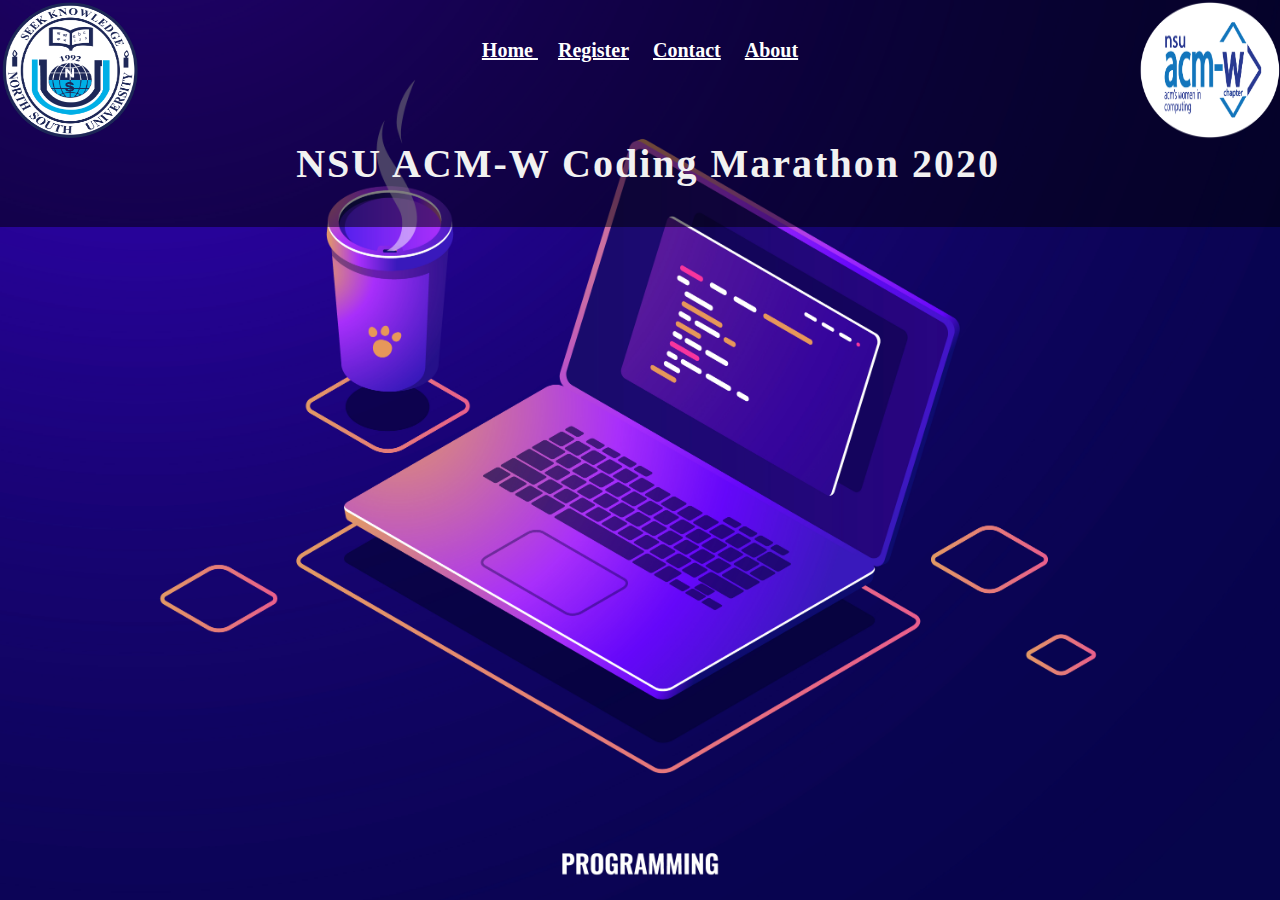
<file: INDEX.html>
<!DOCTYPE html>
<html>
<head>
	<title>background</title>
	<link rel="stylesheet" type="text/css" href="css/style.css">
	<style>
body {
  background-image: url('img/coding.jpg');
  background-repeat: no-repeat;
  background-attachment: fixed;  
  background-size: cover;
  height: 100vh;
}
</style>
</head>
<body>

<div class="menu_bar">

		
	<ul>
	<img src="img/nsu.jpg"style="float:left;width:140px;height:140px;">
		 <img src="img/pic.jpg"style="float:right;width:140px;height:140px;">

	<li><a href=""> Home </a></li>
	<li><a href="INDEX.html"> Register</a></li>
	<li><a href="new1.html"> Contact</a></li>
	<li><a href="index (2).html"> About </a></li>
</ul>
</div>

		 
	
 <div class="title_name">
<h1> NSU ACM-W Coding Marathon 2020 </h1>
</div>
</body>
</html>
</file>
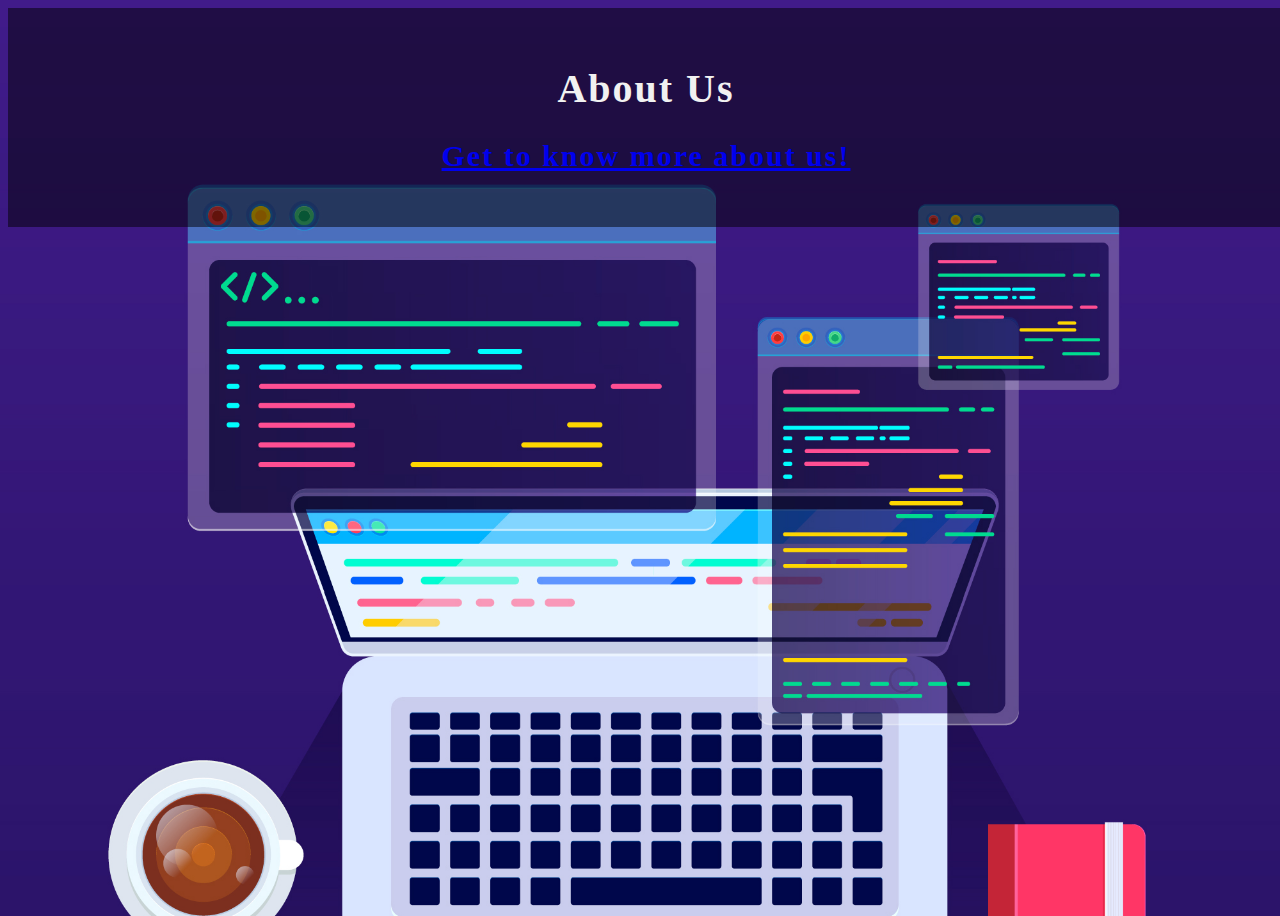
<file: index (2).html>
<!DOCTYPE html>
<html>
<head>
	<title>background</title>
	<link rel="stylesheet" type="text/css" href="css/about.css">
	<style>
body {
  background-image: url('img/image.jpg');
  background-repeat: no-repeat;
  background-attachment: fixed;  
  background-size: cover;
  height: 100vh;
}
</style>
</head>
<body>
	<div class="edit_about">
<h1> About Us </h1>
<h2> <a href="https://www.linkedin.com/company/nsu-acm-w-student-chapter" target="_blank"> Get to know more about us! </a> </h2>
</div>

<body>

</body>
</html>
</file>
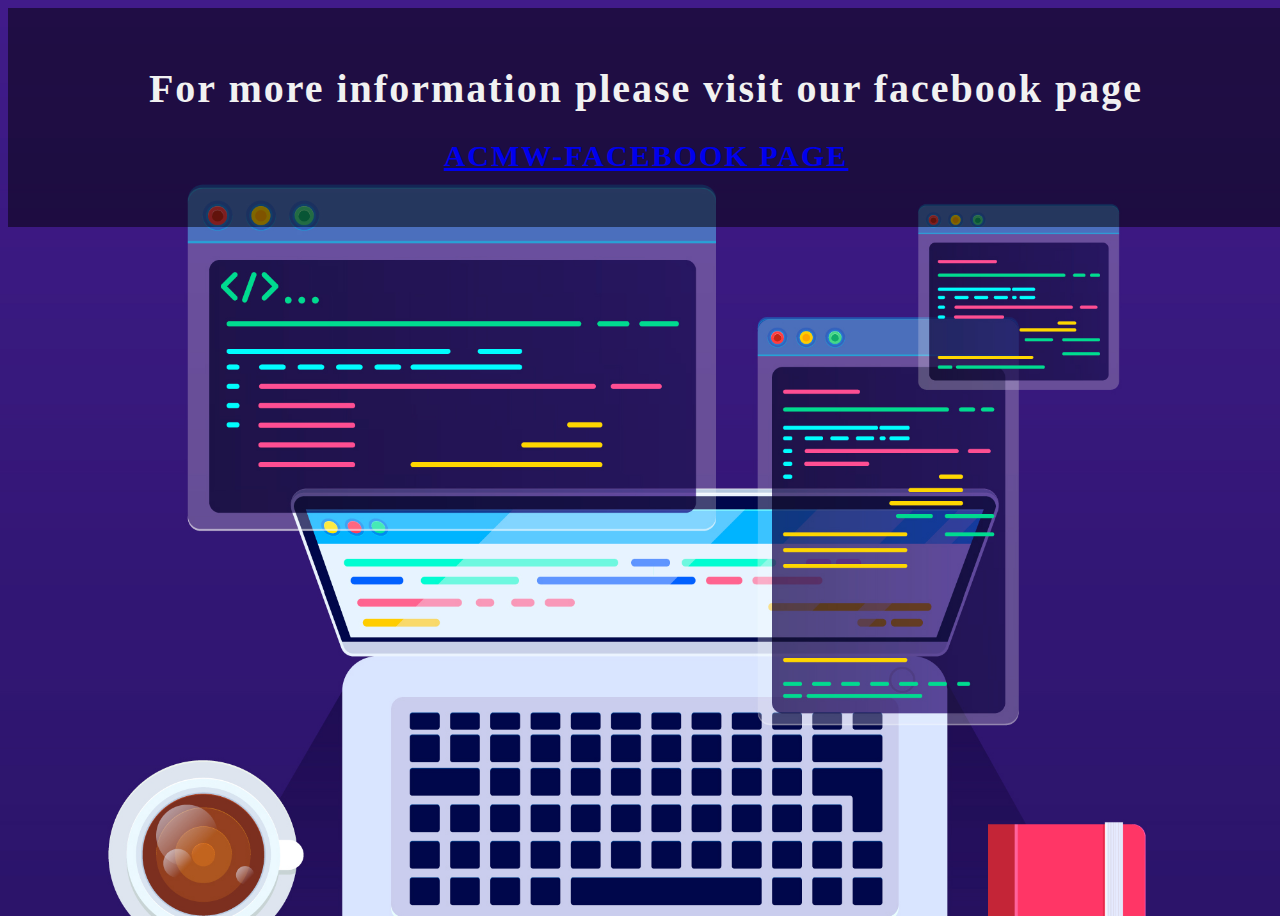
<file: new1.html>
<!DOCTYPE html>
<html>
<head>
	<title>background</title>
	<link rel="stylesheet" type="text/css" href="css/style1.css">
	<style>
body {
  background-image: url('img/image.jpg');
  background-repeat: no-repeat;
  background-attachment: fixed;  
  background-size: cover;
  height: 100vh;
}
</style>
</head>
<body>
	<div class="edit_contact">
<h1> For more information please visit our facebook page </h1>
<h2> <a href="https://www.facebook.com/search/top/?q=nsu%20acm-w%20student%20chapter" target="_blank"> ACMW-FACEBOOK PAGE </a> </h2>
</div>

<body>

</body>
</html>
</file>
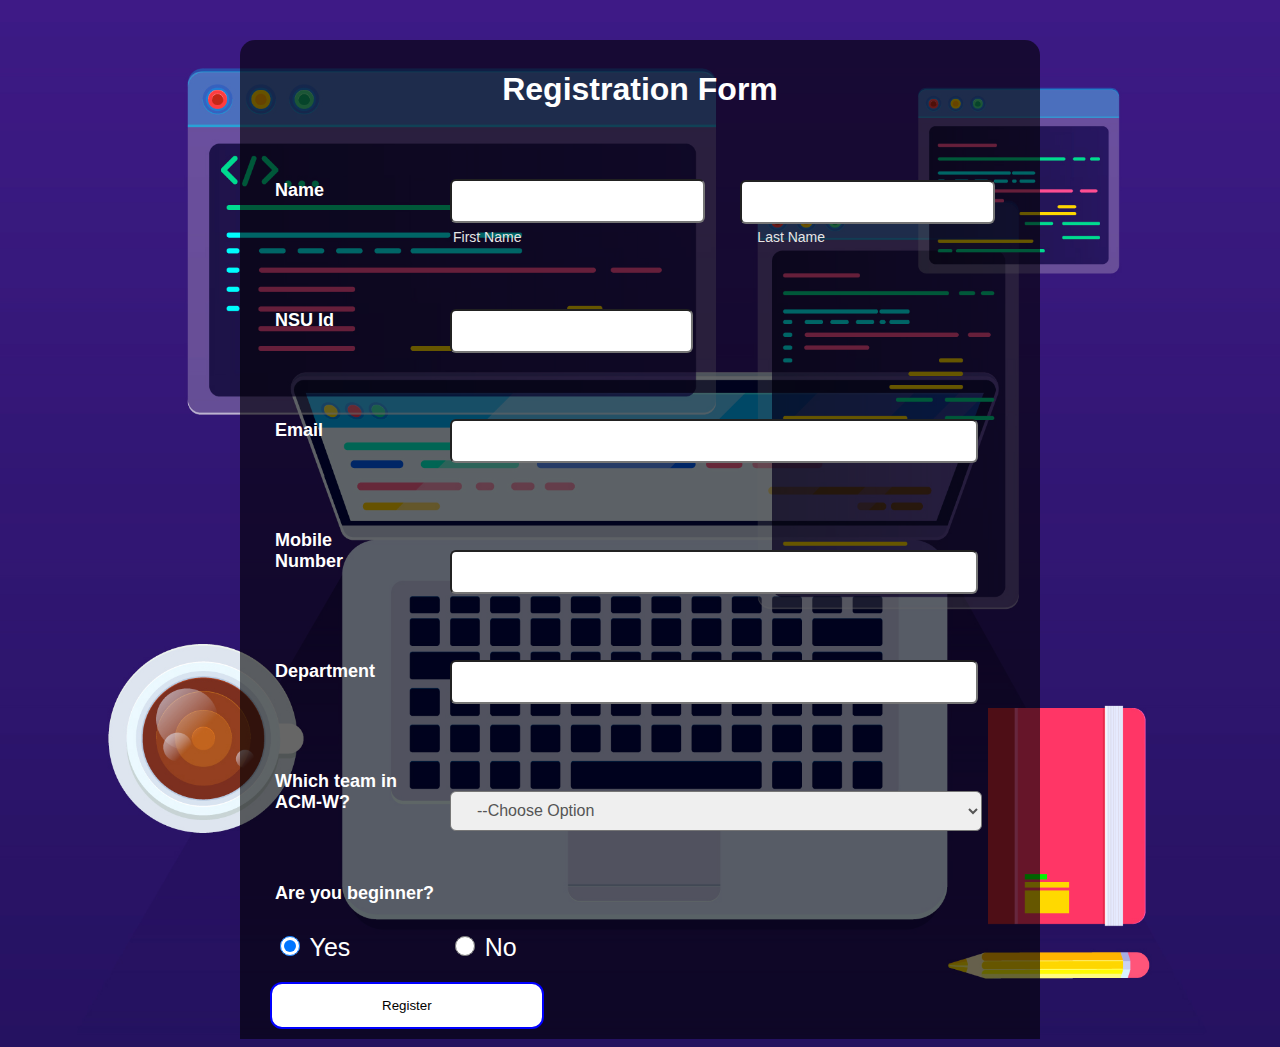
<file: unknown.html>
<!DOCTYPE html>
<html>
    
    <head>
    
    <title>Registration Form</title>
	<style type="text/css">
body {
  background-image: url('img/image.jpg');
  background-position: center;
  background-size: cover;
    font-family: sans-serif;
    margin-top: 40px;
}
        .regform{
            width: 800px;
            background-color: rgb(0,0,0,0.6);
            margin: auto;
            color: white;
            padding: 10px 0px 10px 0px;
            text-align: center;
            border-radius: 15px 15px 0px 0px;
        }
        
        .main{
            background-color: rgb(0,0,0,0.6);
            width: 800px;
            margin: auto;
        }
        
        form{
            padding: 10px;
        }
        
        #name{
            width: 100%;
            height: 100px;
        }
        
        .name
        {
            margin-left:25px;
            margin-top: 30px;
            width: 125px;
            color: white;
            font-size: 18px;
            font-weight: 700;
        }
        
        .firstname
        {
            position: relative;
            left: 200px;
            top: -37px;
            line-height: 40px;
            border-radius: 6px;
            padding: 0 22px;
            font-size: 16px;
        }
        
        .lastname
        {
            position: relative;
            left: 417px;
            top: -80px;
            line-height: 40px;
            border-radius: 6px;
            padding: 0 22px;
            font-size: 16px;
            color: #555;
        }
        
        .firstlabel{
            position: relative;
            color: #E5E5E5;
            text-transform: capitalize;
            font-size: 14px;
            left: 203px;
            top: -45px;
        }
        
        .lastlabel{
            position: relative;
            color: #E5E5E5;
            text-transform: capitalize;
            font-size: 14px;
            left: 175px;
            top: -45px;
        }
        
        .NSUID{
            position: relative;
            left:200px;
            top: -37px;
            line-height: 40px;
            width: 195px;
            border-radius: 6px;
            padding: 0 22px;
            font-size: 16px;
            color: #555;
        }
        
        .email{
            position: relative;
            left:200px;
            top: -37px;
            line-height: 40px;
            width: 480px;
            border-radius: 6px;
            padding: 0 22px;
            font-size: 16px;
            color: #555;
        }
        
        .number{
            position: relative;
            left:200px;
            top: -37px;
            line-height: 40px;
            width: 480px;
            border-radius: 6px;
            padding: 0 22px;
            font-size: 16px;
            color: #555; 
        }
        
        .department{
            position: relative;
            left:200px;
            top: -37px;
            line-height: 40px;
            width: 480px;
            border-radius: 6px;
            padding: 0 22px;
            font-size: 16px;
            color: #555; 
        }
        
        .option{
            position: relative;
            left:200px;
            top: -37px;
            line-height: 40px;
            width: 532px;
            height: 40px;
            border-radius: 6px;
            padding: 0 22px;
            font-size: 16px;
            color: #555;
            outline: none;
            overflow: hidden;
        }
        
        .option option{
            font-size: 20px;
        }
        
        #student{
            margin-left: 25px;
            color: white;
            font-size: 18px;
        }
        
        .radio{
            display: inline-block;
            padding-right: 70px;
            font-size: 25px;
            margin-left: 25px;
            margin-top: 15px;
            color: white;
            
        }
        
        .radio input{
            width: 20px;
            height: 20px;
            border-radius: 50%;
            cursor: pointer;
            outline: none;
        }
        
        button{
            background-color: white;
            display: block;
            margin: 20px 0px 0px 20px;
            text-align: center;
            border-radius: 12px;
            border: 2px solid blue;
            padding: 14px 110px;
            outline: none;
            color: black;
            cursor: pointer;
            transition: 0.25px;
        }
        
        button:hover{
            background-color: mediumpurple;
        }
</style>
</head>
<body>
    
    </head>

<body>
 <div class ="regform"><h1>Registration Form</h1></div> 
    <div class="main">
        <form>
        <div id="name">
            <h2 class="name">Name</h2>
            <input class="firstname" type="rext" name="first_name"><br>
            <label class="firstlabel">First Name</label>
            <input class="lastname" type="text" name="last_name">
            <label class="lastlabel">Last Name</label>
            </div>
            
            <h2 class="name">NSU Id</h2>
            <input class="NSUID" type="text" name="NSUID">
        
            <h2 class="name">Email</h2>
            <input class="email" type="text" name="email">
            
            <h2 class="name">Mobile Number</h2>
            <input class="number" type="text" name="phone">
            
            <h2 class="name">Department</h2>
            <input class="department" type="text" name="department">
        
            <h2 class="name"> Which team in ACM-W?</h2>
            <select class="option" name="subject">
            <option disabled="disabled" selected="selected">--Choose Option</option>
            <option>Corporate</option>
            <option>Logistics and Operation</option>
            <option>Publications</option>
            <option>Media and Promotion</option>
            <option>others</option>
            
            </select>
            
            <h2 id="student">Are you beginner?</h2>
            
            <label class="radio">
            <input class="radio-one" type="radio" checked="checked" name="">
            <span class="checkmark>"></span>
            Yes
            </label>
            <label class="radio">
            <input class="radio-two" type="radio" name="">
            <span class="checkmark>"></span>
            No
            </label>
            
            <button type="submit">Register</button>
            
            
        
        </form>
    
    
    
    
    
    
    </div>
    
    
    </body>






</html>
</file>
<file: css/style.css>
*{
	margin: 0;
	padding: 0;
}
.a{
text-decoration:none !important;	
}
.menu_bar{
	
	text-align: center;
	height: 100px;
	 background: rgb(0, 0, 0); /* Fallback color */
  background: rgba(0, 0, 0, 0.5); /* Black background with 0.5 opacity */
  color: #f1f1f1;
	line-height: 100px;

}
.menu_bar ul li{
display: inline; 
}
.menu_bar ul li a{
	font-size: 20px;
	color: white;
	font-weight: 600;
	margin: 0px 10px;


}
.menu_bar ul li a:hover{
	color: orange;
	font-size: 22px;
	

}

.title_name{
	text-align: center;
	font-size:20px;
	color: white;
	letter-spacing: 2px;
	position: center;
      bottom: 8;
  background: rgb(0, 0, 0); /* Fallback color */
  background: rgba(0, 0, 0, 0.5); /* Black background with 0.5 opacity */
  color: #f1f1f1;
  width: 95%;
  padding: 40px;
}
</file>
<file: css/about.css>
.edit_about{
	text-align: center;
	font-size:20px;
	color: white;
	letter-spacing: 2px;
	position: absolute;
      bottom: 8;
  background: rgb(0, 0, 0); /* Fallback color */
  background: rgba(0, 0, 0, 0.5); /* Black background with 0.5 opacity */
  color: #f1f1f1;
  width: 95%;
  padding: 30px;
}
</file>
<file: css/style1.css>
.edit_contact{
	text-align: center;
	font-size:20px;
	color: white;
	letter-spacing: 2px;
	position: absolute;
      bottom: 8;
  background: rgb(0, 0, 0); /* Fallback color */
  background: rgba(0, 0, 0, 0.5); /* Black background with 0.5 opacity */
  color: #f1f1f1;
  width: 95%;
  padding: 30px;
}
</file>
